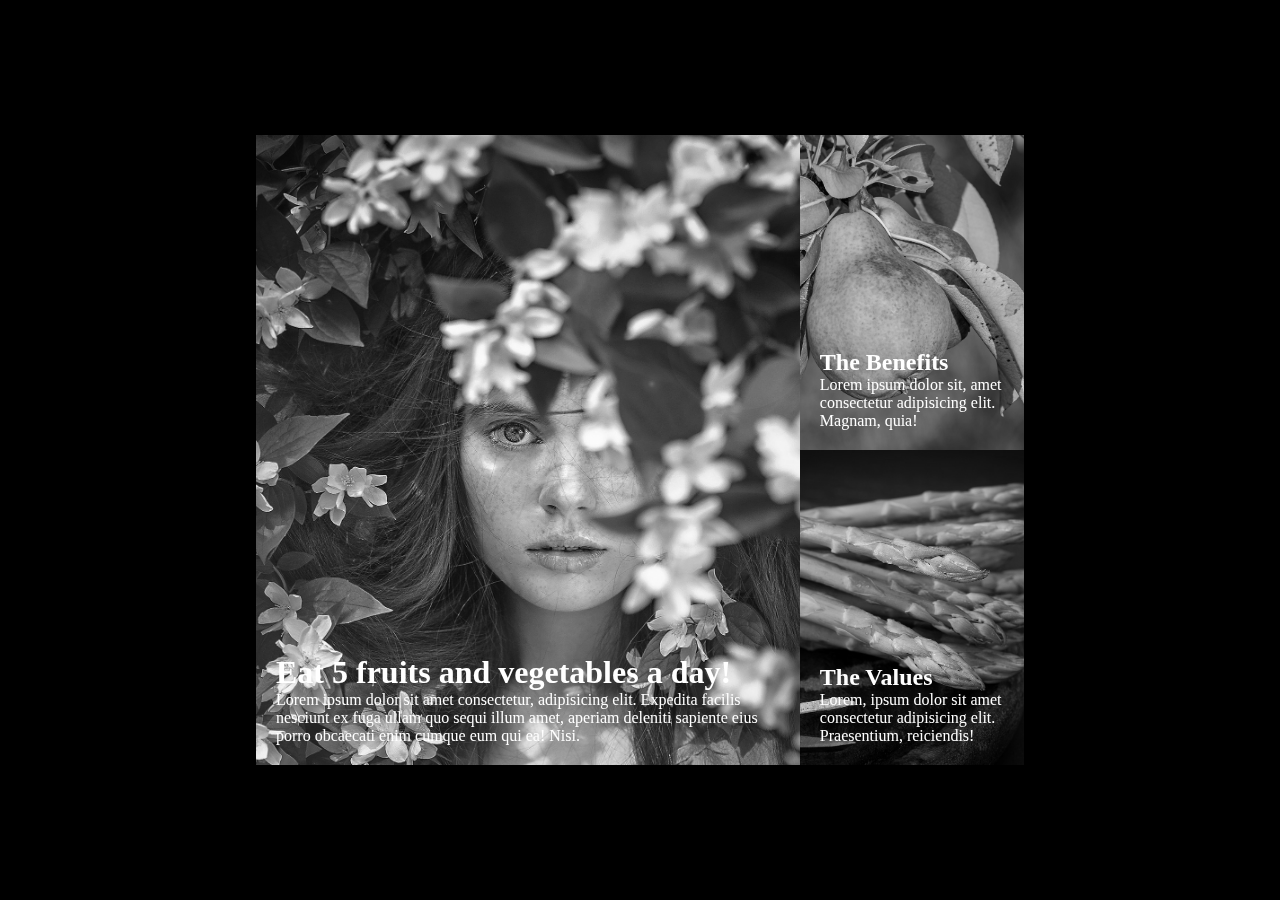
<file: 11-15/index.html>
<!DOCTYPE html>
<html lang="en">
  <head>
    <meta charset="UTF-8" />
    <meta http-equiv="X-UA-Compatible" content="IE=edge" />
    <meta name="viewport" content="width=device-width, initial-scale=1.0" />
    <link rel="stylesheet" href="styles.css">
    <title>Clase 15/11</title>
  </head>
  <body>
    <section class="cont-main">
      <div class="cont-1">
        <h1>Eat 5 fruits and vegetables a day!</h1>
        <p>
          Lorem ipsum dolor sit amet consectetur, adipisicing elit. Expedita
          facilis nesciunt ex fuga ullam quo sequi illum amet, aperiam deleniti
          sapiente eius porro obcaecati enim cumque eum qui ea! Nisi.
        </p>
      </div>
      <div class="cont-div-flex">
      <div class="cont-2">
        <h2>The Benefits</h2>
        <p>
          Lorem ipsum dolor sit, amet consectetur adipisicing elit. Magnam,
          quia!
          </p>
      </div>
        <div class="cont-3">
        <h2>The Values</h2>
        <p>
          Lorem, ipsum dolor sit amet consectetur adipisicing elit. Praesentium,
          reiciendis!
        </p>
      </div></div>
    </section>
  </body>
</html>
</file>
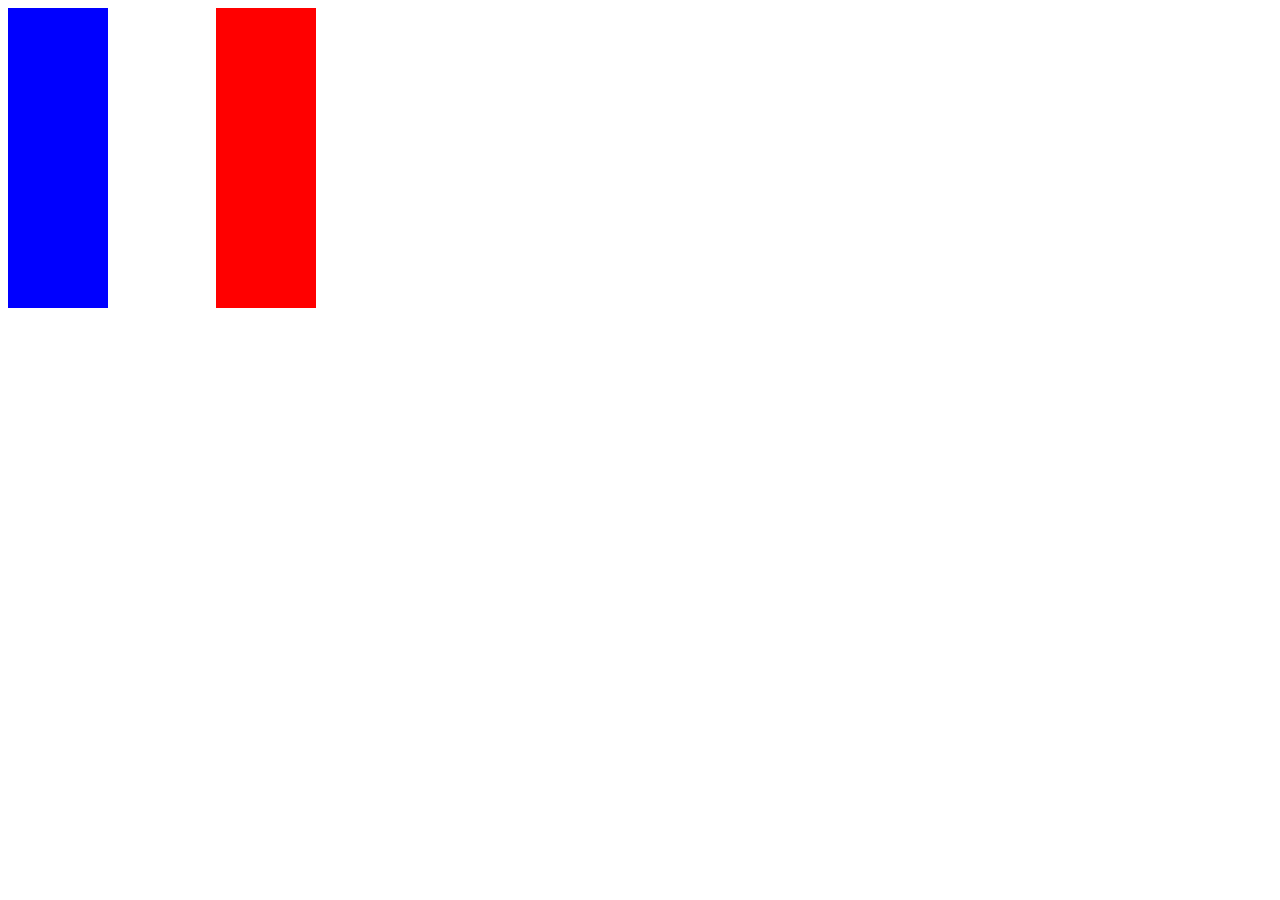
<file: Bandera-Francia/index.html>
<!DOCTYPE html>
<html lang="en">
<head>
    <meta charset="UTF-8">
    <meta http-equiv="X-UA-Compatible" content="IE=edge">
    <meta name="viewport" content="width=device-width, initial-scale=1.0">
    <link rel="stylesheet" href="style.css">
    <title>Bandera de Francia</title>
</head>
<body>
    <!--<div>
    <h1>Suray </h1>
</div>  -->


<div class="bandera-francesa">
<div class="franja-azul"></div>
<div class="franja-blanca"></div>
<div class="franja-roja"></div>
</div>
</body>
</html>
</file>
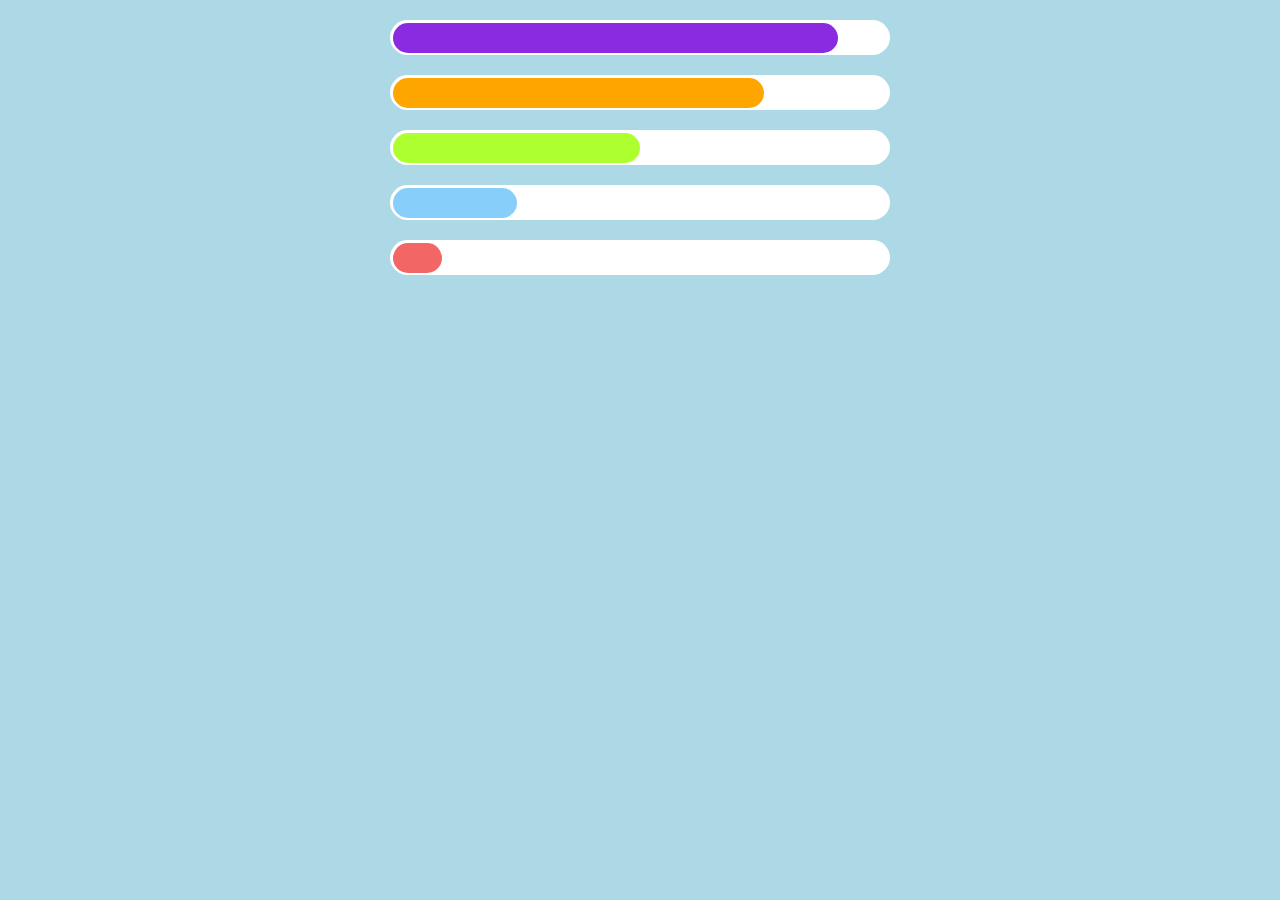
<file: Barra/index.html>
<!DOCTYPE html>
<html lang="en">
  <head>
    <meta charset="UTF-8" />
    <meta http-equiv="X-UA-Compatible" content="IE=edge" />
    <meta name="viewport" content="width=device-width, initial-scale=1.0" />
    <link rel="stylesheet" href="styles.css" />
    <title>Barra</title>
  </head>
  <body>
    <div class="barra-noventa">
      <div class="p1"></div>
    </div>

    <div class="barra-setenta">
      <div class="p2"></div>
    </div>

    <div class="barra-cincuenta">
      <div class="p3"></div>
    </div>

    <div class="barra-veinticinco">
      <div class="p4"></div>
    </div>

    <div class="barra-diez">
      <div class="p5"></div>
    </div>

    
  </body>
</html>
</file>
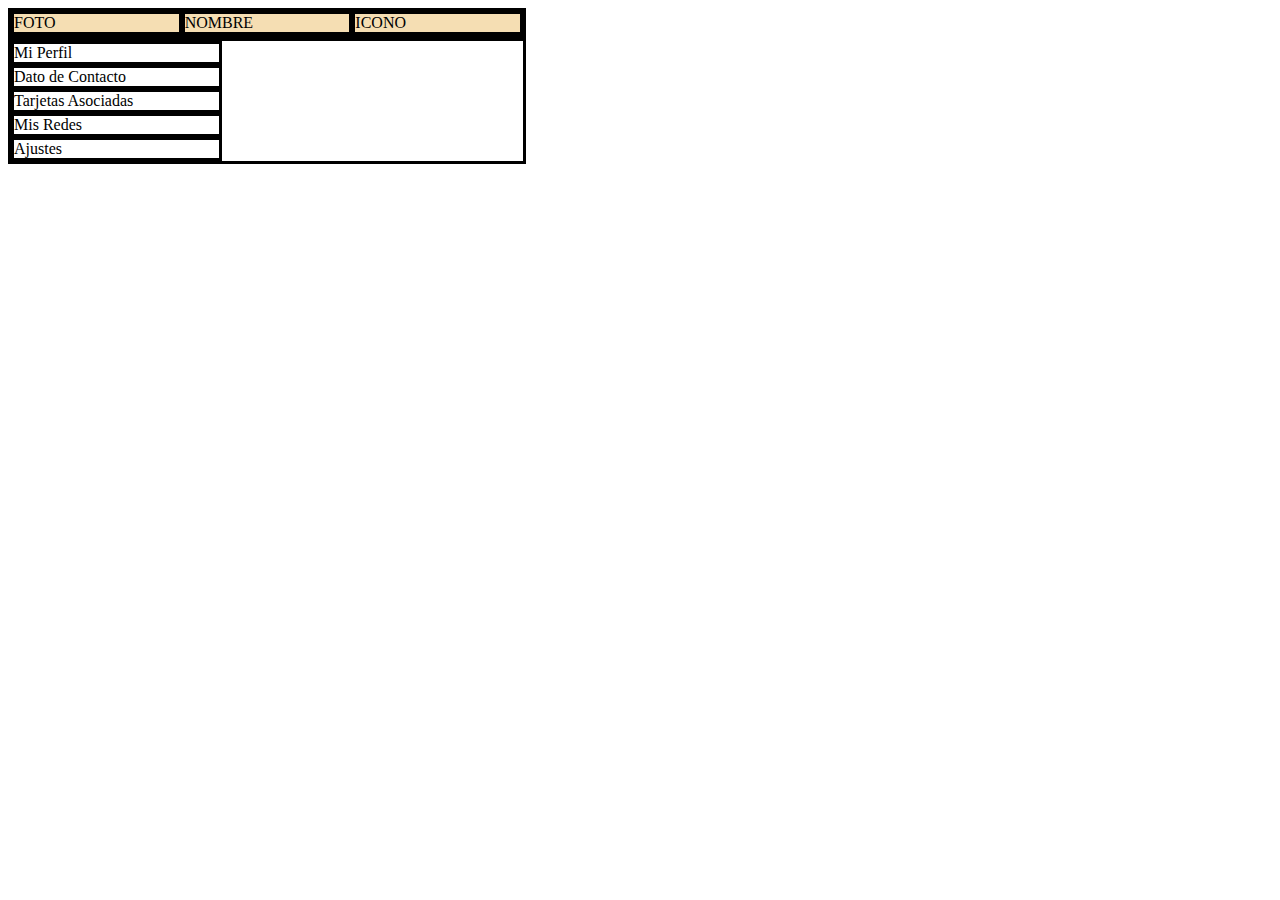
<file: Flex/index.html>
<!DOCTYPE html>
<html lang="en">
  <head>
    <meta charset="UTF-8" />
    <meta http-equiv="X-UA-Compatible" content="IE=edge" />
    <meta name="viewport" content="width=device-width, initial-scale=1.0" />
    <link rel="stylesheet" href="style.css">
    <title>Ficha Personal</title>
  </head>
  <body>
    <header>
      <div class="foto">FOTO</div>
      <div class="nombre">NOMBRE</div>
      <div class="icono">ICONO</div>
    </header>
    <main>
      <div>Mi Perfil</div>
      <div>Dato de Contacto</div>
      <div>Tarjetas Asociadas</div>
      <div>Mis Redes</div>
      <div>Ajustes</div>
    </main>
  </body>
</html>
</file>
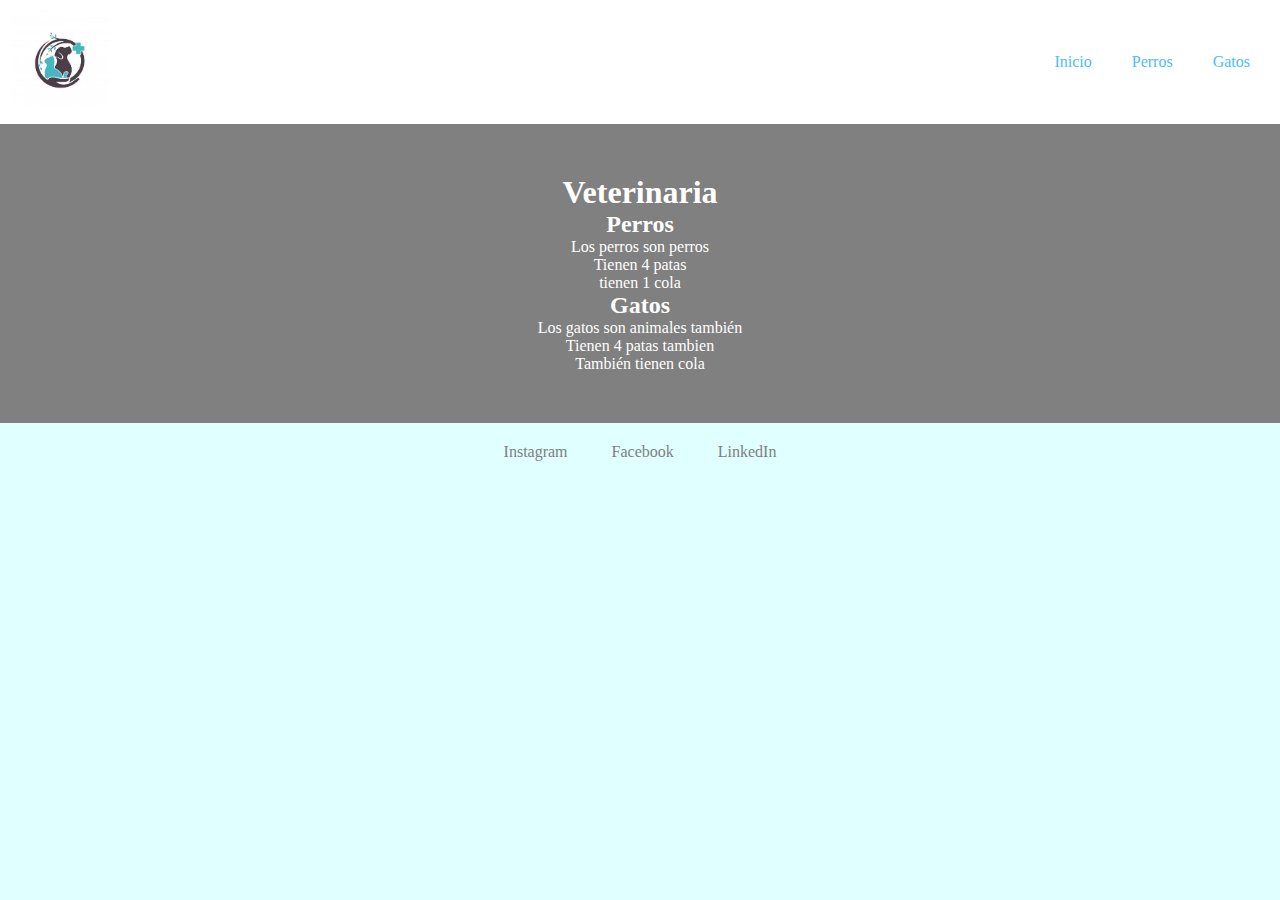
<file: Flexbox/index.html>
<!DOCTYPE html>
<html lang="en">
  <head>
    <meta charset="UTF-8" />
    <meta http-equiv="X-UA-Compatible" content="IE=edge" />
    <meta name="viewport" content="width=device-width, initial-scale=1.0" />
    <link rel="stylesheet" href="styles.css" />
    <title>Flexbox</title>
  </head>
  <body>
    <header>
      <div>
        <img src="img/vet.jpg" alt="Logo" />
      </div>
      <nav>
        <ul>
          <li>Inicio</li>
          <li>Perros</li>
          <li>Gatos</li>
        </ul>
      </nav>
    </header>

    <main>
      <h1>Veterinaria</h1>
      <section>
        <h2>Perros</h2>
        <article>
          <p>Los perros son perros</p>
          <p>Tienen 4 patas</p>
          <p>tienen 1 cola</p>
        </article>
      </section>
      <section>
        <h2>Gatos</h2>
        <article>
          <p>Los gatos son animales también</p>
          <p>Tienen 4 patas tambien</p>
          <p>También tienen cola</p>
        </article>
      </section>
    </main>

    <footer>
      <div>
        <a href="https://google.com">Instagram</a>
        <a href="https://google.com">Facebook</a>
        <a href="https://google.com">LinkedIn</a>
      </div>
    </footer>
  </body>
</html>
</file>
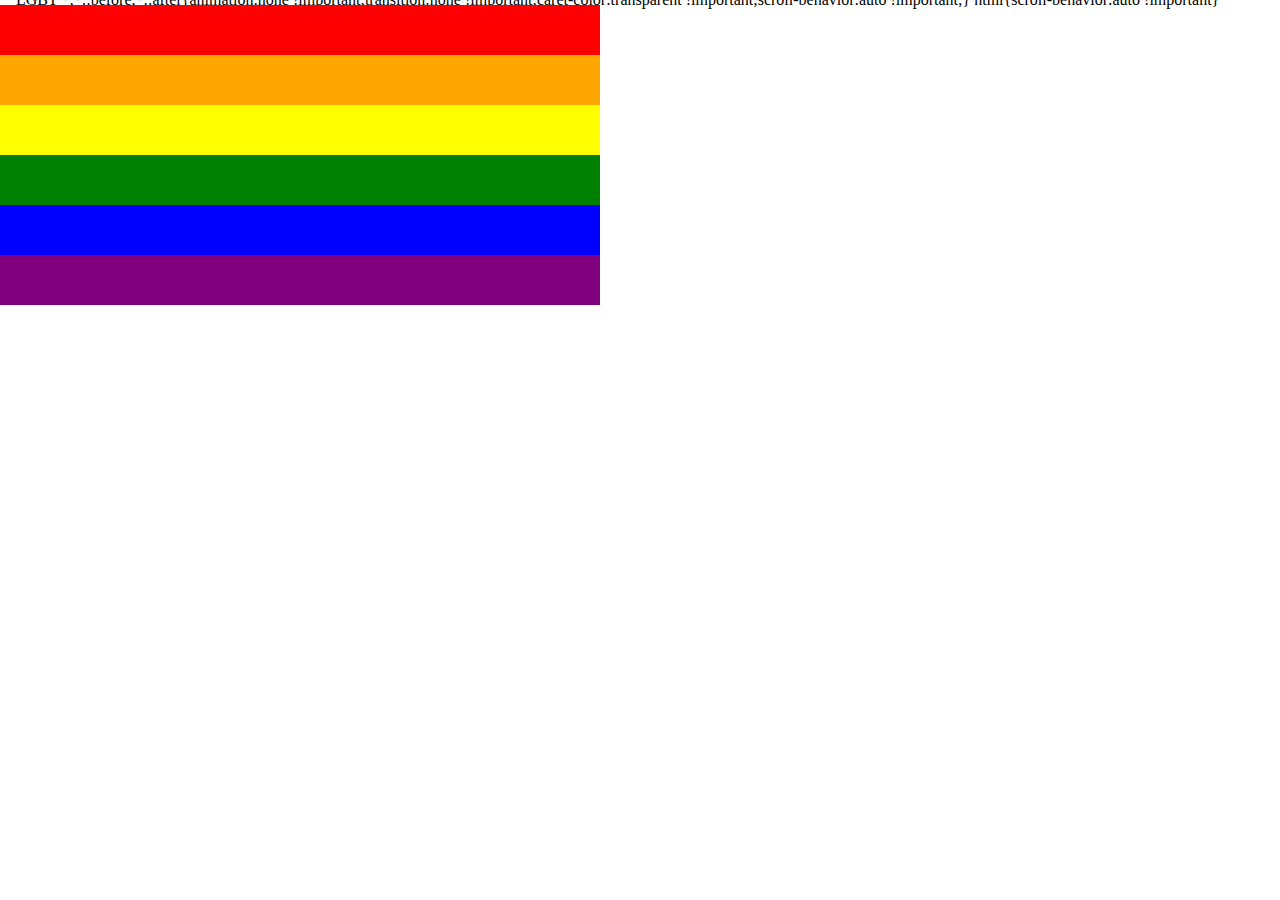
<file: LGBT/index.html>
<!DOCTYPE html>
<html lang="en">
  <head>
    <meta charset="UTF-8" />
    <meta http-equiv="X-UA-Compatible" content="IE=edge" />
    <meta name="viewport" content="width=device-width, initial-scale=1.0" />
    <link rel="stylesheet" href="styles.css" />
    <title>LGBT</title>
  </head>
  <body>
    <div class="banderalgbt">
      <div class="colorrojo"></div>
      <div class="coloranaranjado"></div>
      <div class="coloramarillo"></div>
      <div class="colorverde"></div>
      <div class="colorazul"></div>
      <div class="colorvioleta"></div>
    </div>
  </body>
</html>
</file>
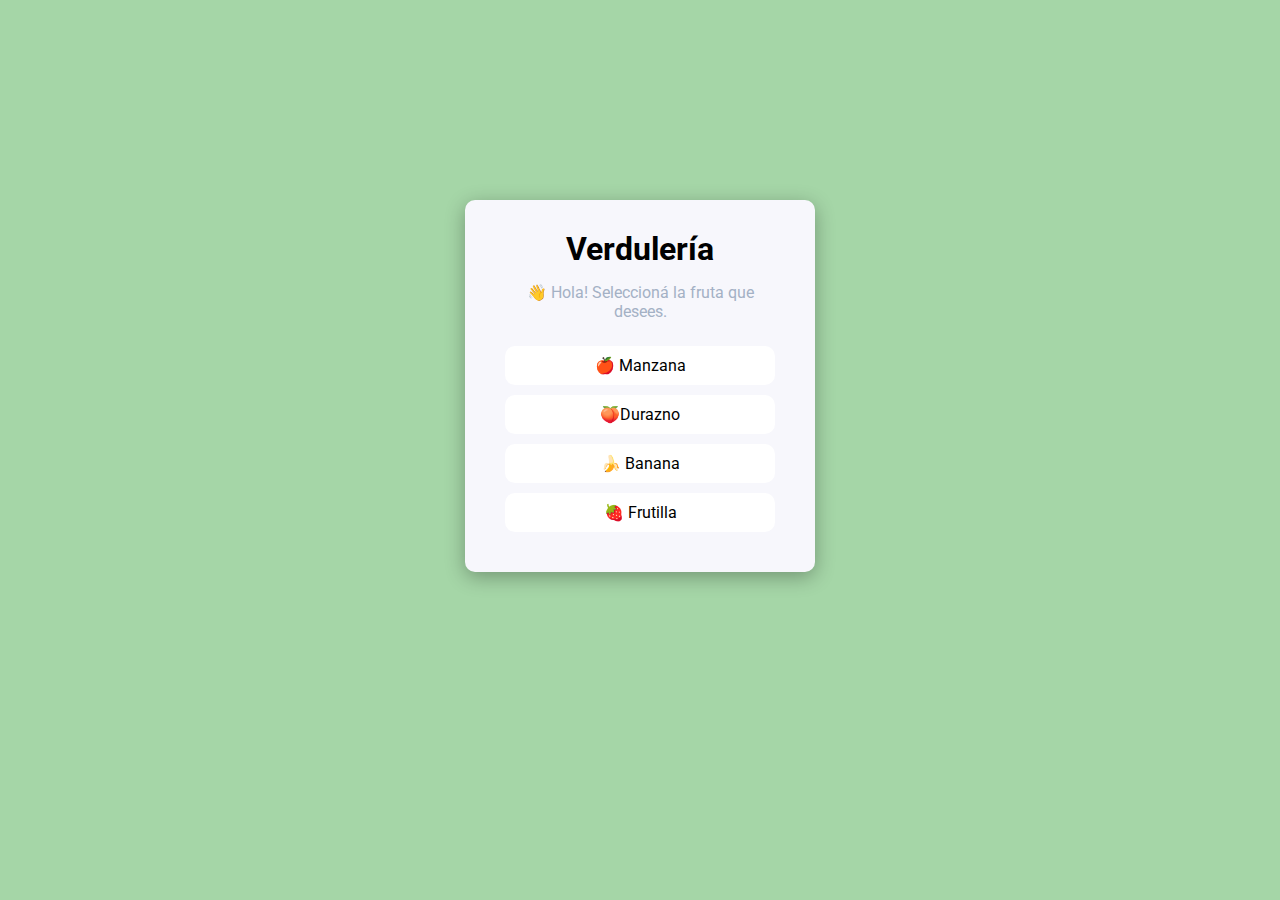
<file: Verduleria/index.html>
<!DOCTYPE html>
<html lang="en">
  <head>
    <meta charset="UTF-8" />
    <meta http-equiv="X-UA-Compatible" content="IE=edge" />
    <meta name="viewport" content="width=device-width, initial-scale=1.0" />
    <link rel="stylesheet" href="style.css"/>
    <link rel="preconnect" href="https://fonts.googleapis.com">
    <link rel="preconnect" href="https://fonts.gstatic.com" crossorigin>
    <link href="https://fonts.googleapis.com/css2?family=Roboto:wght@300&display=swap" rel="stylesheet">
    <title>Verduleria</title>
  </head>
  <body>
    <main>
    <div>
      <h1>Verdulería</h1>
      <p>👋 Hola! Seleccioná la fruta que desees.</p>
      <ul>
        <li>🍎 Manzana</li>
        <li>🍑Durazno</li>
        <li>🍌 Banana</li>
        <li>🍓 Frutilla</li>
      </ul>
    </div>
  </main>
  </body>
</html>
</file>
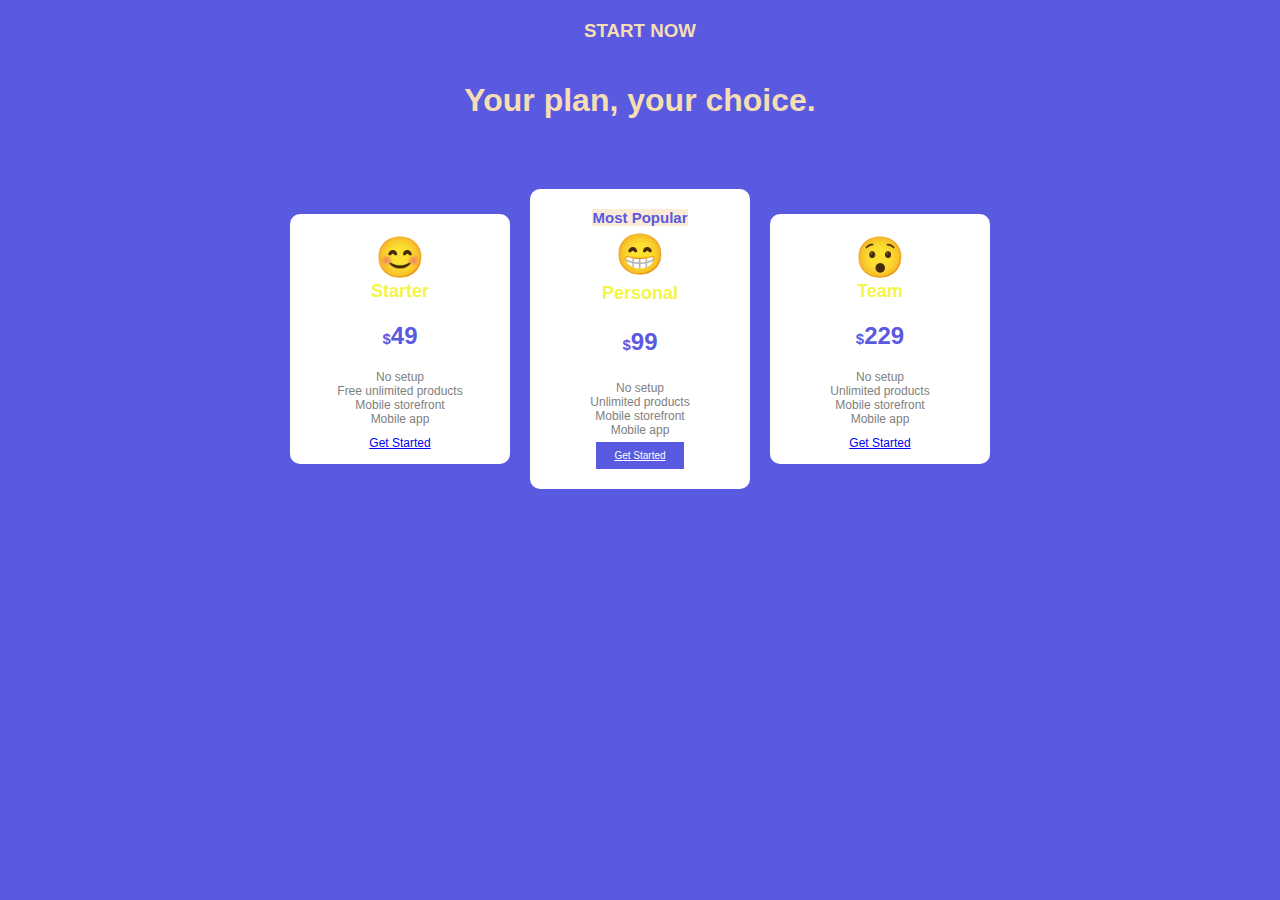
<file: 11-8/Ejercicio/index.html>
<!DOCTYPE html>
<html lang="en">
  <head>
    <meta charset="UTF-8" />
    <meta http-equiv="X-UA-Compatible" content="IE=edge" />
    <meta name="viewport" content="width=device-width, initial-scale=1.0" />
    <link rel="stylesheet" href="styles.css" />
    <title>Tabla de Precios</title>
  </head>
  <body>
    <header>
      <h3>START NOW</h3>
      <h1>Your plan, your choice.</h1>
    </header>
    <main>
      <div class="container-starter">
        <p class="emoji">😊</p>
        <h2>Starter</h2>
        <h1 class="numeros"><span>$</span>49</h1>
        <p>
          No setup
          <br />
          Free unlimited products
          <br />
          Mobile storefront
          <br />
          Mobile app
        </p>
        <a class="link" href="https://google.com">Get Started</a>
      </div>
      <div class="container-personal">
        <h4>Most Popular</h4>
        <p class="emoji">😁</p>
        <h2>Personal</h2>
        <h1 class="numeros"><span>$</span>99</h1>
        <p>
          No setup
          <br />
          Unlimited products
          <br />
          Mobile storefront
          <br />
          Mobile app
        </p>
        <button>Get Started</button>
      </div>
      <div class="container-team">
        <p class="emoji">😯</p>
        <h2>Team</h2>
        <h1 class="numeros"><span>$</span>229</h1>
        <p>
          No setup
          <br />
          Unlimited products
          <br />
          Mobile storefront
          <br />
          Mobile app
        </p>
        <a class="link" href="https://google.com">Get Started</a>
      </div>
    </main>
  </body>
</html>
</file>
<file: 11-15/styles.css>
* {
  margin: 0;
  padding: 0;
  box-sizing: border-box;
}

body {
  background-color: black;
  height: 100vh;
  display: flex;
  justify-content: center;
  align-items: center;
}

.cont-main {
  width: 60%;
  height: 70%;
  background-color: white;
  display: flex;
}

h1,
h2,
p {
  font-family: "Lucida Sans", "Lucida Sans Regular";
  color: white;
  
}
.cont-1 {
  background-color: aliceblue;
  padding: 20px;
  background-image: url(img/chica.jpg);
  background-position: center;
  background-size: cover;
  filter: grayscale(1);
  display: flex;
  flex-direction: column;
  justify-content: flex-end;
}
.cont-2 {
  background-color: aquamarine;
  height: 50%;
  padding: 20px;
  background-image: url(img/peras.jpg);
  background-position: center;
  background-size: cover;
  filter: grayscale(1);
  display: flex;
  flex-direction: column;
  justify-content: flex-end;
}
.cont-3 {
  background-color: bisque;
  height: 50%;
  padding: 20px;
  background-image: url(img/esparragos.jpg);
  background-position: center;
  background-size: cover;
  filter: grayscale(1);
  display: flex;
  flex-direction: column;
  justify-content: flex-end;
}

@media (max-width:480px){
    .cont-main{
        width: 100%;
        margin: 20px;
        flex-direction: column;
    }
    .cont-1, .cont-2,.cont-3{
        padding: 30px 0px;
    }
}
</file>
<file: Bandera-Francia/style.css>
/*div{
    width: 400px;
    height: 300px;
    background-color: lightgreen;
}

h1{
    background-color: blueviolet;
    width:200px;
} */

.bandera-francesa{
    width: 400px;
    height: 300px;

}
.franja-azul{
width: 100px;
height: 100%;
display: inline-block;
background-color: blue;
}

.franja-blanca{
width: 100px;
height: 100%;
display: inline-block;
background-color: white;
}

.franja-roja{
width: 100px;
height: 100%;
display: inline-block;
background-color: red;
}
</file>
<file: Barra/styles.css>
body {
  background-color: lightblue;
  display: flex;
  flex-direction: column;
}

* {
  border-radius: 100px;
  margin: 0;
  padding: 0;
  box-sizing: border-box;
}

.barra-noventa {
  background-color: white;
  width: 500px;
  height: 35px;
  display: flex;
  align-items: center;
  padding: 3px;
  margin:auto;
  margin-top:20px;
}
.p1 {
  background-color: blueviolet;
  width: 90%;
  height: 30px;
  display: flex;
  align-items: center;
}

.barra-setenta {
  background-color: white;
  width: 500px;
  height: 35px;
  display: flex;
  align-items: center;
  padding: 3px;
  margin:auto;
  margin-top:20px;
}

.p2 {
  background-color: orange;
  width: 75%;
  height: 30px;
  display: flex;
  align-items: center;
}

.barra-cincuenta {
  background-color: white;
  width: 500px;
  height: 35px;
  display: flex;
  align-items: center;
  padding: 3px;
  margin:auto;
  margin-top:20px;
}

.p3 {
  background-color: greenyellow;
  width: 50%;
  height: 30px;
  display: flex;
  align-items: center;
}

.barra-veinticinco {
  background-color: white;
  width: 500px;
  height: 35px;
  display: flex;
  align-items: center;
  padding: 3px;
  margin:auto;
  margin-top:20px;
}

.p4 {
  background-color: lightskyblue;
  width: 25%;
  height: 30px;
  display: flex;
  align-items: center;
}

.barra-diez {
  background-color: white;
  width: 500px;
  height: 35px;
  display: flex;
  align-items: center;
  padding: 3px;
  margin:auto;
  margin-top:20px;
}

.p5 {
  background-color: rgb(243, 102, 102);
  width: 10%;
  height: 30px;
  display: flex;
  align-items: center;
}
</file>
<file: Flex/style.css>
body{
    width: 100%;
    background-color: white;
    

 }
 header{
    background-color: wheat;
    display: flex;
    width: 40%;
    border: 3px solid;
 }
main{
    background-color: white;
    width: 40%;
    border: 3px solid;
    
}

div{
width:40%;
border: 3px solid;
}

.foto{

}

footer{
    width: 40%;
}
</file>
<file: Flexbox/styles.css>
* {
  margin: 0;
  padding: 0;
  box-sizing: border-box;
}

body {
  text-align: center;
  background-color: lightcyan;
}

header {
  background-color: white;
  padding: 10px;
  display: flex;
  align-items: center;
  justify-content: space-between;
}
header img {
  width: 100px;
}

ul{
    display: flex;

}

li {
  color: rgb(77, 187, 255);
  margin: 10px;
  padding: 10px;
  list-style: none;
}

main {
  background-color: gray;
  padding: 50px;
  color: white;
}

footer {
  background-color: lightcyan;
  padding: 20px;
}

footer a {
  margin: 10px;
  padding: 10px;
  color: grey;
  text-decoration: none;
}
</file>
<file: LGBT/styles.css>
/*.bandera-francia {
    width: 300px;
    height: 200px;
  }
  .bandera-azul {
    width: 100px;
    height: 100px;
    display: inline-block;
    background-color: blue;
  }
  .bandera-blanca {
    width: 100px;
    height: 100px;
    display: inline-block;
    background-color: white;
  }
  .bandera-roja {
    width: 100px;
    height: 100px;
    display: inline-block;
    background-color: red;
  } */

  *{
    display: inline-block;
    margin: 0;
    padding: 0;
    box-sizing: border-box;
    line-height: 0%
  }
  .banderalgbt{
    width: 600px;
    height: 300px;
  }

  .colorrojo{
    width: 600px;
    height: 50px;
    display: inline-block;
    background-color: red;
  }
  .coloranaranjado{
    width: 600px;
    height: 50px;
    display: inline-block;
    background-color: orange;
  }
.coloramarillo{
    width: 600px;
    height: 50px;
    display: inline-block;
    background-color: yellow;
}
.colorverde{
    width: 600px;
    height: 50px;
    display: inline-block;
    background-color: green;
}
.colorazul{
    width: 600px;
    height: 50px;
    display: inline-block;
    background-color: blue;
}
.colorvioleta{
    width: 600px;
    height: 50px;
    display: inline-block;
    background-color: purple;
}
</file>
<file: Verduleria/style.css>
* {
  margin: 0;
  padding: 0;
  box-sizing: border-box;
}

main {
  background-color: #a5d6a7;
  width: 100%;
  height: 100vh;
  padding: 200px 0;
  font-family: 'Roboto', sans-serif;
}

div {
  width: 350px;
  margin: auto;
  padding: 30px;
  background-color: #f7f7fc;
  border-radius: 10px;
  box-shadow: 0 5px 20px rgb(0 0 0 / 30%);
}

h1 {
  text-align: center;
  font-weight: bold;
}

p {
  text-align: center;
  padding: 15px;
  color: #a4b1c5;
}

li {
  background-color: #ffffff;
  text-align: center;
  list-style: none;
  margin: 10px;
  padding: 10px;
  border-radius: 10px;
}
</file>
<file: 11-8/Ejercicio/styles.css>
* {
  margin: 0;
  padding: 0;
  box-sizing: border-box;
}

body {
  background-color: rgb(90, 90, 225);
}
header {
  color: wheat;
  font-family: sans-serif;
  display: flex;
  justify-content: center;
  align-items: center;
  flex-direction: column;
}
h1 {
  font-family: sans-serif;
  margin: 20px;
}

h3 {
  font-family: sans-serif;
  margin: 20px;
}
main {
  display: flex;
  height: 400px;
  justify-content: center;
  align-items: center;
}
.emoji {
  font-size: 40px;
}
h2 {
  color: rgb(245, 245, 72);
}
.container-starter {
  background-color: white;
  color: grey;
  margin: 10px;
  padding: 20px;
  border-radius: 10px;
  height: 250px;
  font-family: sans-serif;
  font-size: 12px;
  width: 220px;
  display: flex;
  flex-direction: column;
  align-items: center;
  justify-content: space-between;
}

.container-personal {
  background-color: white;
  color: grey;
  margin: 10px;
  padding: 20px;
  border-radius: 10px;
  height: 300px;
  font-family: sans-serif;
  font-size: 12px;
  width: 220px;
  display: flex;
  flex-direction: column;
  align-items: center;
  justify-content: space-between;
}
p {
  text-align: center;
}
.container-personal h4 {
  background-color: antiquewhite;
  color: rgb(90, 90, 225);
  font-size: 15px;
}
button {
  background-color: rgb(90, 90, 225);
  padding: 8px 18px;
  border-style: none;
  color: white;
  text-decoration: underline;
  font-size: 10px;
}
.container-team {
  background-color: white;
  color: grey;
  margin: 10px;
  padding: 20px;
  border-radius: 10px;
  height: 250px;
  font-family: sans-serif;
  font-size: 12px;
  width: 220px;
  display: flex;
  flex-direction: column;
  align-items: center;
  justify-content: space-between;
}
.link {
  padding: 10px;
}
.numeros {
  color: rgb(90, 90, 225);
}

span {
  font-size: 15px;
}
</file>
